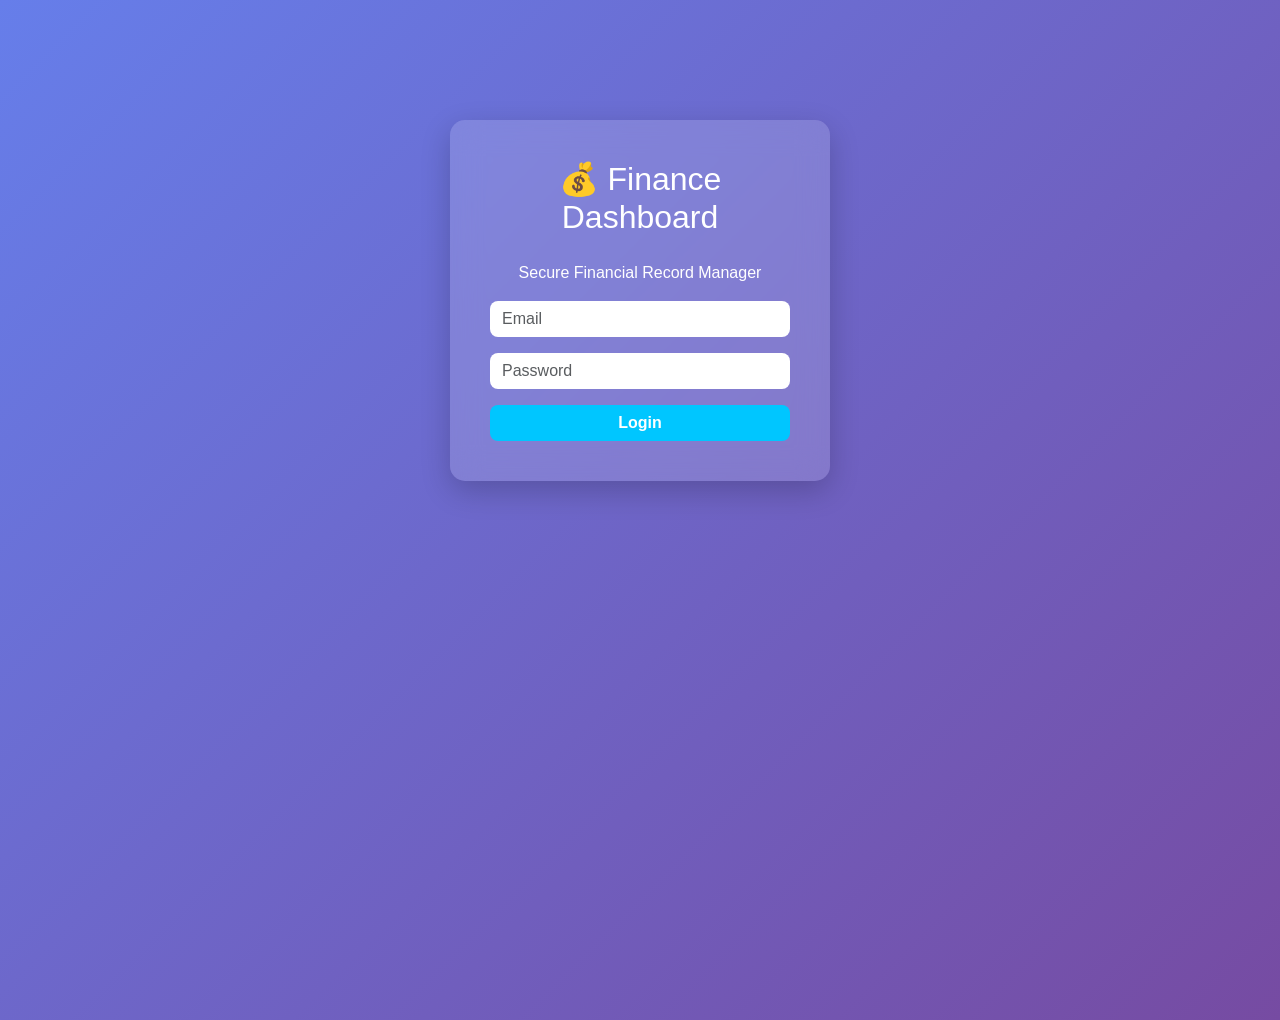
<file: finance-backend/src/main/resources/static/index.html>
<!DOCTYPE html>
<html>
<head>

    <title>Finance Dashboard Login</title>

    <link rel="stylesheet"
          href="https://cdn.jsdelivr.net/npm/bootstrap@5.3.2/dist/css/bootstrap.min.css">

    <link rel="stylesheet" href="./style.css">

</head>

<body>

<div class="container">

    <div class="login-box">

        <h2 class="text-center mb-4">💰 Finance Dashboard</h2>
        <p class="text-center">Secure Financial Record Manager</p>
        <input id="email" class="form-control mb-3"
               placeholder="Email">

        <input id="password" type="password"
               class="form-control mb-3"
               placeholder="Password">

        <button class="btn btn-primary w-100"
                onclick="login()">
            Login
        </button>

    </div>

</div>

<script src="script.js"></script>

</body>
</html>
</file>
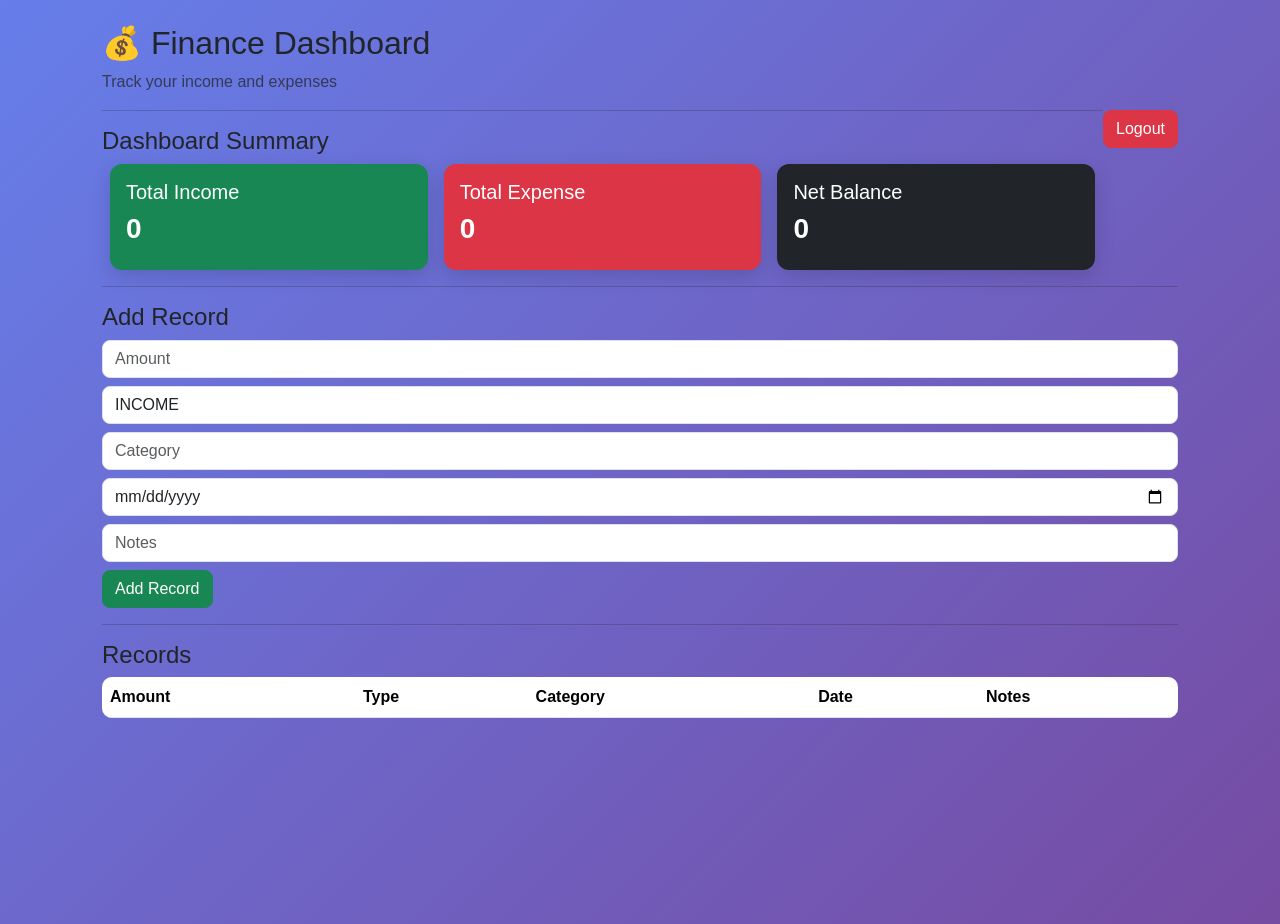
<file: finance-backend/src/main/resources/static/Dashboard.html>
<!DOCTYPE html>
<html>

<head>

    <title>Finance Dashboard</title>

    <link rel="stylesheet"
          href="https://cdn.jsdelivr.net/npm/bootstrap@5.3.2/dist/css/bootstrap.min.css">

    <link rel="stylesheet" href="./style.css">

</head>

<body>

<div class="container">

    <h2 class="mt-4">💰 Finance Dashboard</h2>
    <p class="text-muted">Track your income and expenses</p>
    <button class="btn btn-danger float-end" onclick="logout()">Logout</button>

    <hr>

    <h4>Dashboard Summary</h4>


        <div class="row g-3">

            <div class="col-md-4">
                <div class="card p-3 bg-success text-white">
                    <h5>Total Income</h5>
                    <h3 id="income">0</h3>
                </div>
            </div>

            <div class="col-md-4">
                <div class="card p-3 bg-danger text-white">
                    <h5>Total Expense</h5>
                    <h3 id="expense">0</h3>
                </div>
            </div>

            <div class="col-md-4">
                <div class="card p-3 bg-dark text-white">
                    <h5>Net Balance</h5>
                    <h3 id="balance">0</h3>
                </div>
            </div>


    </div>

    <hr>

    <h4>Add Record</h4>

    <input id="amount" class="form-control mb-2" placeholder="Amount">

    <select id="type" class="form-control mb-2">
        <option>INCOME</option>
        <option>EXPENSE</option>
    </select>

    <input id="category" class="form-control mb-2" placeholder="Category">

    <input id="date" type="date" class="form-control mb-2">

    <input id="notes" class="form-control mb-2" placeholder="Notes">

    <button class="btn btn-success" onclick="createRecord()">Add Record</button>

    <hr>

    <h4>Records</h4>

    <table class="table">

        <thead>

        <tr>
            <th>Amount</th>
            <th>Type</th>
            <th>Category</th>
            <th>Date</th>
            <th>Notes</th>
        </tr>

        </thead>

        <tbody id="recordsTable">

        </tbody>

    </table>

</div>

<script src="script.js"></script>

</body>
</html>
</file>
<file: finance-backend/src/main/resources/static/style.css>
body{
    background: linear-gradient(135deg,#667eea,#764ba2);
    min-height:100vh;
    font-family:'Segoe UI',sans-serif;
}

/* LOGIN BOX */

.login-box{
    width:380px;
    margin:120px auto;
    background:rgba(255,255,255,0.15);
    backdrop-filter:blur(15px);
    padding:40px;
    border-radius:15px;
    box-shadow:0 10px 30px rgba(0,0,0,0.2);
    color:white;
}

.login-box h2{
    margin-bottom:30px;
}

.login-box input{
    border-radius:8px;
    border:none;
}

.login-box button{
    background:#00c6ff;
    border:none;
    border-radius:8px;
    font-weight:bold;
    transition:0.3s;
}

.login-box button:hover{
    background:#0072ff;
    transform:scale(1.03);
}

/* DASHBOARD */

.container{
    max-width:1100px;
}

/* CARDS */

.card{
    border:none;
    border-radius:12px;
    box-shadow:0 6px 20px rgba(0,0,0,0.15);
}

.card h3{
    font-weight:bold;
}

/* TABLE */

table{
    background:white;
    border-radius:10px;
    overflow:hidden;
}

thead{
    background:#4e54c8;
    color:white;
}

tbody tr:hover{
    background:#f2f2f2;
}

/* BUTTONS */

.btn-danger{
    border-radius:8px;
}

.btn-success{
    border-radius:8px;
}

/* INPUTS */

input,select{
    border-radius:8px !important;
}

/* ADD RECORD BOX */

#amount,#type,#category,#date,#notes{
    background:#fff;
}

/* RESPONSIVE */

@media(max-width:768px){

.login-box{
width:90%;
}

}
.card{
transition:0.3s;
}

.card:hover{
transform:translateY(-5px);
}
</file>
